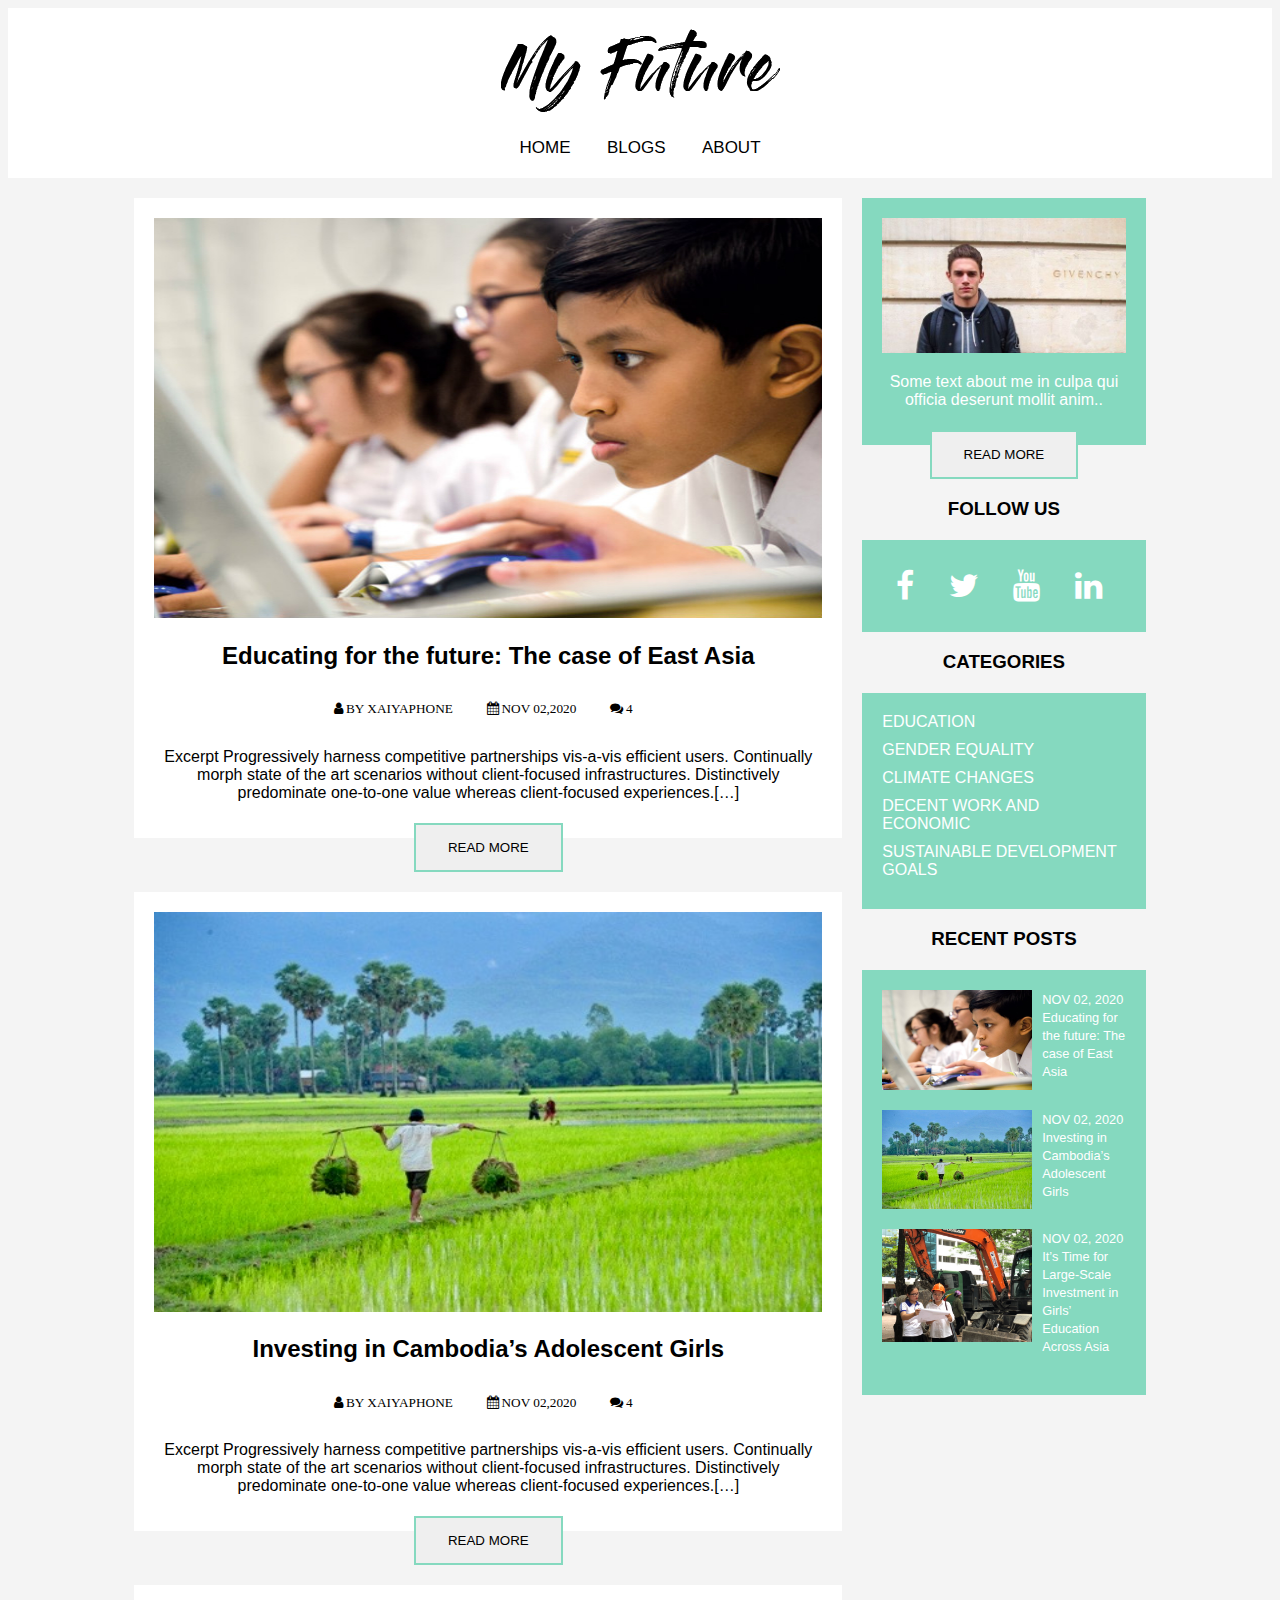
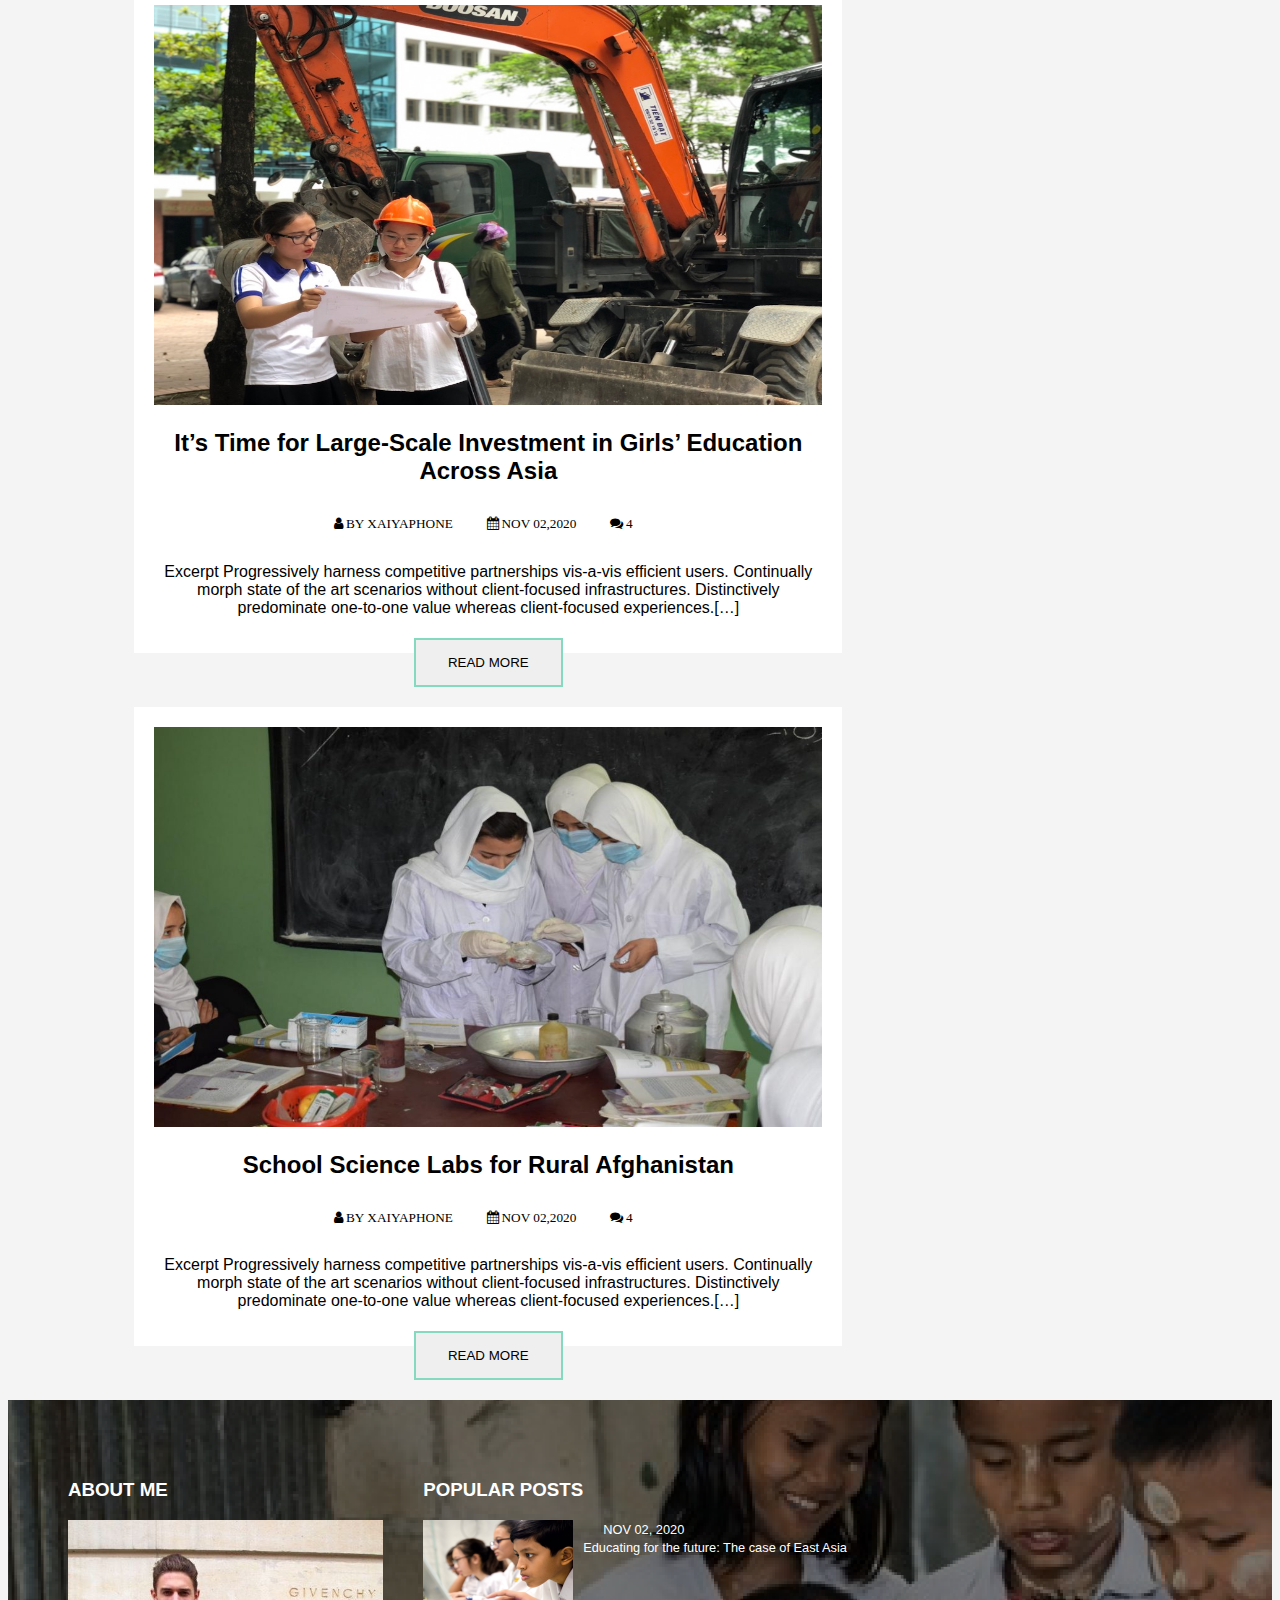
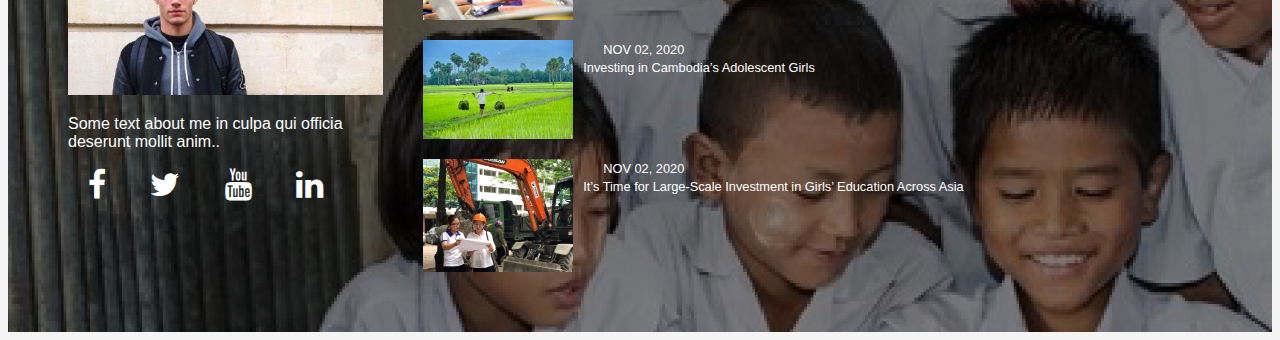
<file: coding/index.html>
<!DOCTYPE html>
<html lang="en">
<head>
    <meta charset="UTF-8">
    <meta name="viewport" content="width=device-width, initial-scale=1.0">
    <meta http-equiv="X-UA-Compatible" content="ie=edge">
    <title>My future Blog</title>
    <link rel="stylesheet" href="styles.css">
    <link href="https://stackpath.bootstrapcdn.com/font-awesome/4.7.0/css/font-awesome.min.css" rel="stylesheet">
    
  </head>
<body>
    <div class="header">
        <a href="#"><img src="./images/logo.png" alt="home"></a>
    
      <div class="nav-list">
        <a href="index.html">HOME</a>
        <a href="#">BLOGS</a>
        <a href="about.html" target="_blank">ABOUT</a>
    </div>
    
</div> 

<div class="content">
        <div class="row">
                <div class="leftcolumn">
                  <div class="card">
                    <img class="post-img" src="./images/1.jpg" alt="">
                    <h2>Educating for the future: The case of East Asia</h2>
                    <h5>
                      <i class="fa fa-user" aria-hidden="true">   <span>  BY XAIYAPHONE</span></i>
                      <i class="fa fa-calendar" aria-hidden="true">   <span>  NOV 02,2020</span></i>
                      <i class="fa fa-comments" aria-hidden="true">   <span>  4</span> </i>
                    </h5>
                    <p>Excerpt Progressively harness competitive partnerships vis-a-vis efficient users. 
                      Continually morph state of the art scenarios without client-focused infrastructures. 
                      Distinctively predominate one-to-one value whereas client-focused experiences.[…]</p>
                      
                    </div>
                    <a href="blog1.html" target="_blank"><Button class="blog-button">READ MORE</Button></a>

                    <div class="card">
                        <img class="post-img" src="./images/2.jpg" alt="">
                        <h2>Investing in Cambodia’s Adolescent Girls</h2>
                        <h5>
                          <i class="fa fa-user" aria-hidden="true">   BY XAIYAPHONE</i>
                          <i class="fa fa-calendar" aria-hidden="true">   NOV 02,2020</i>
                          <i class="fa fa-comments" aria-hidden="true">   4 </i>
                        </h5>
                        <p>Excerpt Progressively harness competitive partnerships vis-a-vis efficient users. 
                          Continually morph state of the art scenarios without client-focused infrastructures. 
                          Distinctively predominate one-to-one value whereas client-focused experiences.[…]</p>
                          
                        </div>
                        <Button class="blog-button">READ MORE</Button>

                        <div class="card">
                            <img class="post-img" src="./images/3.jpg" alt="">
                            <h2>It’s Time for Large-Scale Investment 
                                in Girls’ Education Across Asia</h2>
                            <h5>
                              <i class="fa fa-user" aria-hidden="true">   BY XAIYAPHONE</i>
                              <i class="fa fa-calendar" aria-hidden="true">   NOV 02,2020</i>
                              <i class="fa fa-comments" aria-hidden="true">   4 </i>
                            </h5>
                            <p>Excerpt Progressively harness competitive partnerships vis-a-vis efficient users. 
                              Continually morph state of the art scenarios without client-focused infrastructures. 
                              Distinctively predominate one-to-one value whereas client-focused experiences.[…]</p>
                              
                            </div>
                            <Button class="blog-button">READ MORE</Button>

                            <div class="card">
                                <img class="post-img" src="./images/4.jpg" alt="">
                                <h2>School Science Labs for Rural Afghanistan</h2>
                                <h5>
                                  <i class="fa fa-user" aria-hidden="true">   BY XAIYAPHONE</i>
                                  <i class="fa fa-calendar" aria-hidden="true">   NOV 02,2020</i>
                                  <i class="fa fa-comments" aria-hidden="true">   4 </i>
                                </h5>
                                <p>Excerpt Progressively harness competitive partnerships vis-a-vis efficient users. 
                                  Continually morph state of the art scenarios without client-focused infrastructures. 
                                  Distinctively predominate one-to-one value whereas client-focused experiences.[…]</p>
                                  
                                </div>
                                <Button class="blog-button">READ MORE</Button>
                    
                    
                  
                </div>
                <div class="rightcolumn">
                    <!-- <form class="search" action="">
                      <input type="text" placeholder="Search.." name="search">
                      <button type="submit"><i class="fa fa-search"></i></button>
                    </form> -->
                  <div class="card main-color">
                    
                    <div class="about-img"><img src="./images/profile.jpg" alt=""></div>
                    <p class="white">Some text about me in culpa qui officia deserunt mollit anim..</p>
                    
                  </div>
                  <a href="about.html"><Button class="blog-button">READ MORE</Button></a>

                  <h3>FOLLOW US</h3>
                  <div class="card main-color">
                    <div class="social">
                      <a href=""><i class="fa fa-facebook" aria-hidden="true"></i></a>
                      <a href=""><i class="fa fa-twitter" aria-hidden="true"></i></a>
                      <a href=""><i class="fa fa-youtube" aria-hidden="true"></i></a>
                      <a href=""><i class="fa fa-linkedin" aria-hidden="true"></i></a>
                    </div>
                  </div>

                  <h3>CATEGORIES</h3>
                  <div class="card main-color">
                    <div class="categories">
                      <a href="">EDUCATION</a>
                      <a href="">GENDER EQUALITY</a>
                      <a href="">CLIMATE CHANGES</a>
                      <a href="">DECENT WORK AND ECONOMIC</a>
                      <a href="">SUSTAINABLE DEVELOPMENT GOALS</a>
                    </div>
                  </div>
                  <h3>RECENT POSTS</h3>
                  <div class="card main-color">
                    <div class="recent-posts">
                          <a href=""><img src="./images/1.jpg" alt="">
                            <span>NOV 02, 2020</span><br>
                            <span>Educating for the future: The case of East Asia</span>
                          </a>
                    </div>
                    <div class="recent-posts">
                        <a href=""><img src="./images/2.jpg" alt="">
                          <span>NOV 02, 2020</span><br>
                          <span>Investing in Cambodia’s Adolescent Girls</span>
                        </a>
                  </div>
                  <div class="recent-posts">
                      <a href="">
                          <img src="./images/3.jpg" alt="">
                          <span>NOV 02, 2020</span><br>
                          <span>It’s Time for Large-Scale Investment 
                              in Girls’ Education Across Asia</span>
                      </a>
                </div>
                  </div>
                </div>
              </div>
</div>

<div class="footer">
  <div class="about-footer">
      <div class="left-footer">
          <h3 class="white">ABOUT ME</h3>
      <div class="about-img"><img src="./images/profile.jpg" alt=""></div>
      <p class="white">Some text about me in culpa qui officia deserunt mollit anim..</p>
      
          <div class="social">
              <a href=""><i class="fa fa-facebook" aria-hidden="true"></i></a>
              <a href=""><i class="fa fa-twitter" aria-hidden="true"></i></a>
              <a href=""><i class="fa fa-youtube" aria-hidden="true"></i></a>
              <a href=""><i class="fa fa-linkedin" aria-hidden="true"></i></a>
          </div>
      </div>
      <div class="right-footer">
        <h3 class="white">POPULAR POSTS</h3>
        <div class="recent-posts">
            <a href=""><img src="./images/1.jpg" alt="">
              <span>NOV 02, 2020</span><br>
              <span>Educating for the future: The case of East Asia</span>
            </a>
      </div>
      <div class="recent-posts">
          <a href=""><img src="./images/2.jpg" alt="">
            <span>NOV 02, 2020</span><br>
            <span>Investing in Cambodia’s Adolescent Girls</span>
          </a>
    </div>
    <div class="recent-posts">
        <a href="">
            <img src="./images/3.jpg" alt="">
            <span>NOV 02, 2020</span><br>
            <span>It’s Time for Large-Scale Investment 
                in Girls’ Education Across Asia</span>
        </a>
  </div>
      </div>
        
  </div>
</div>

      
    
</body>
</html>
</file>
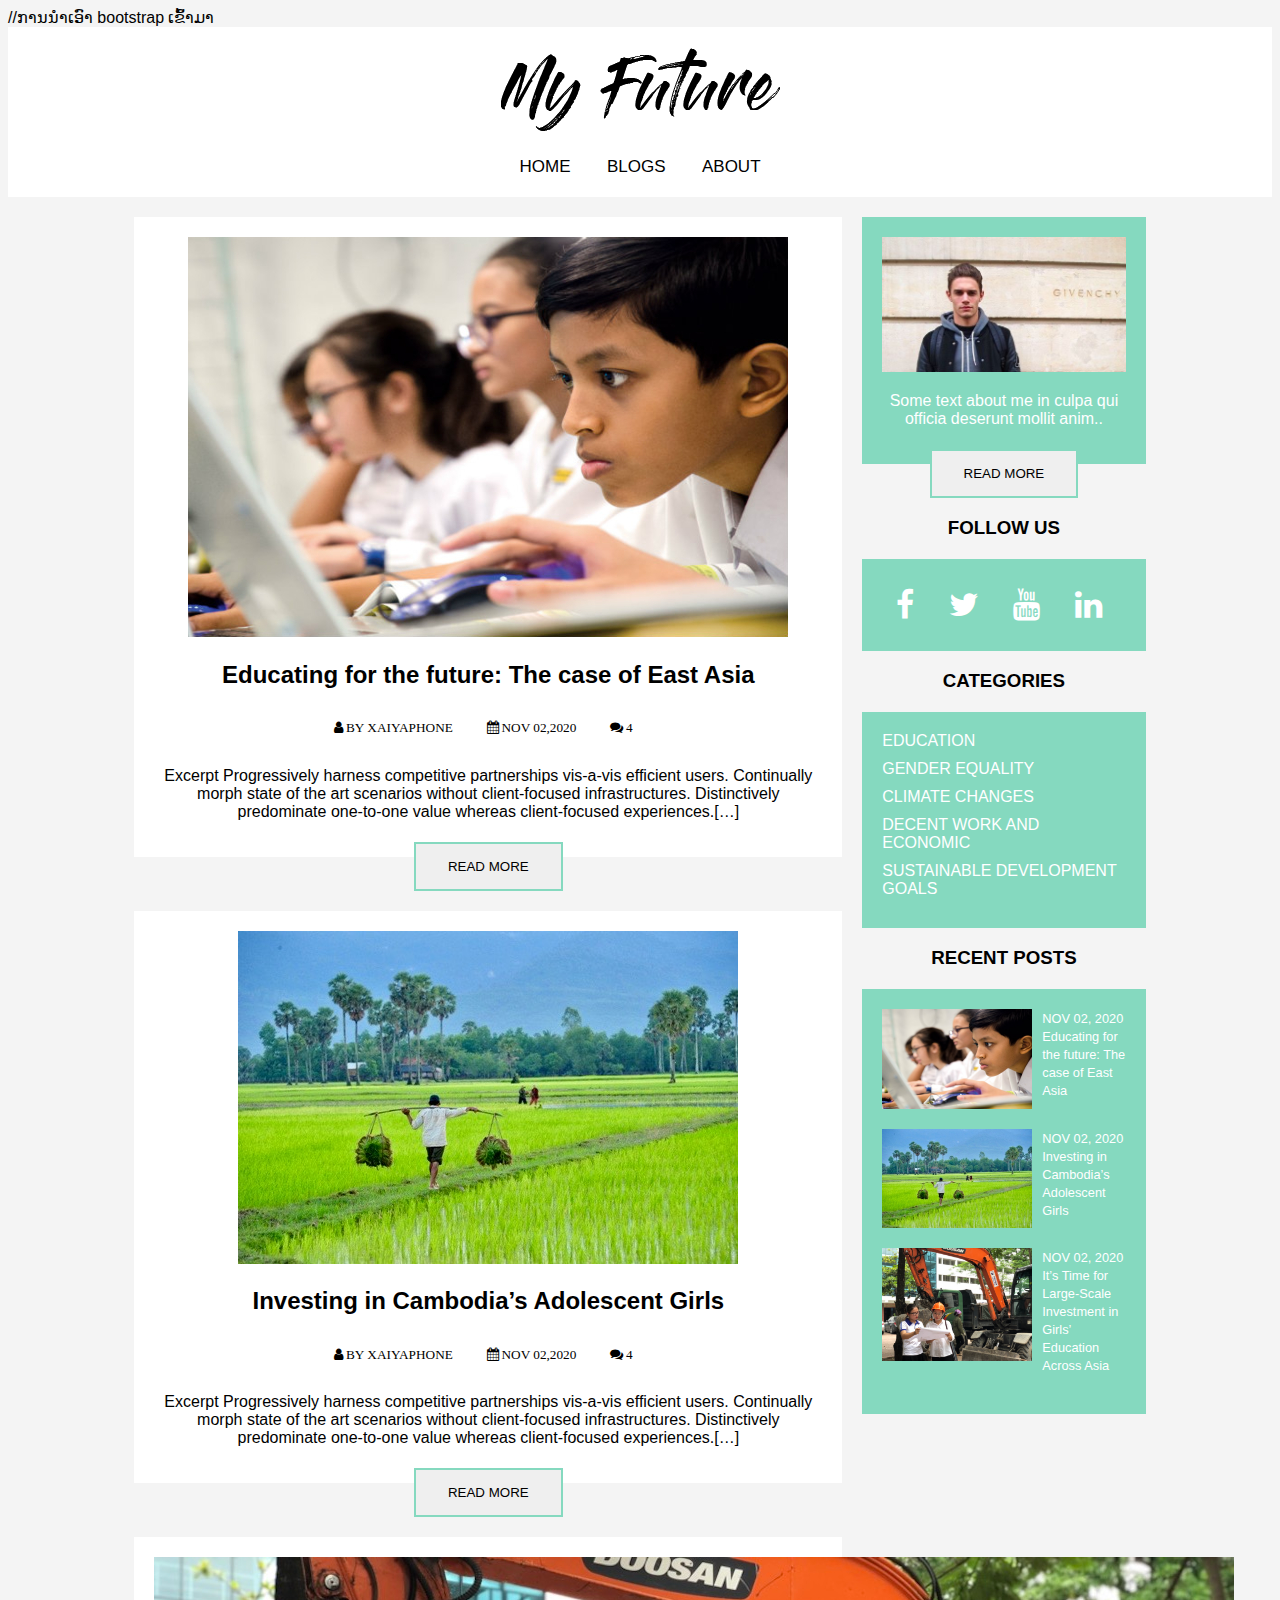
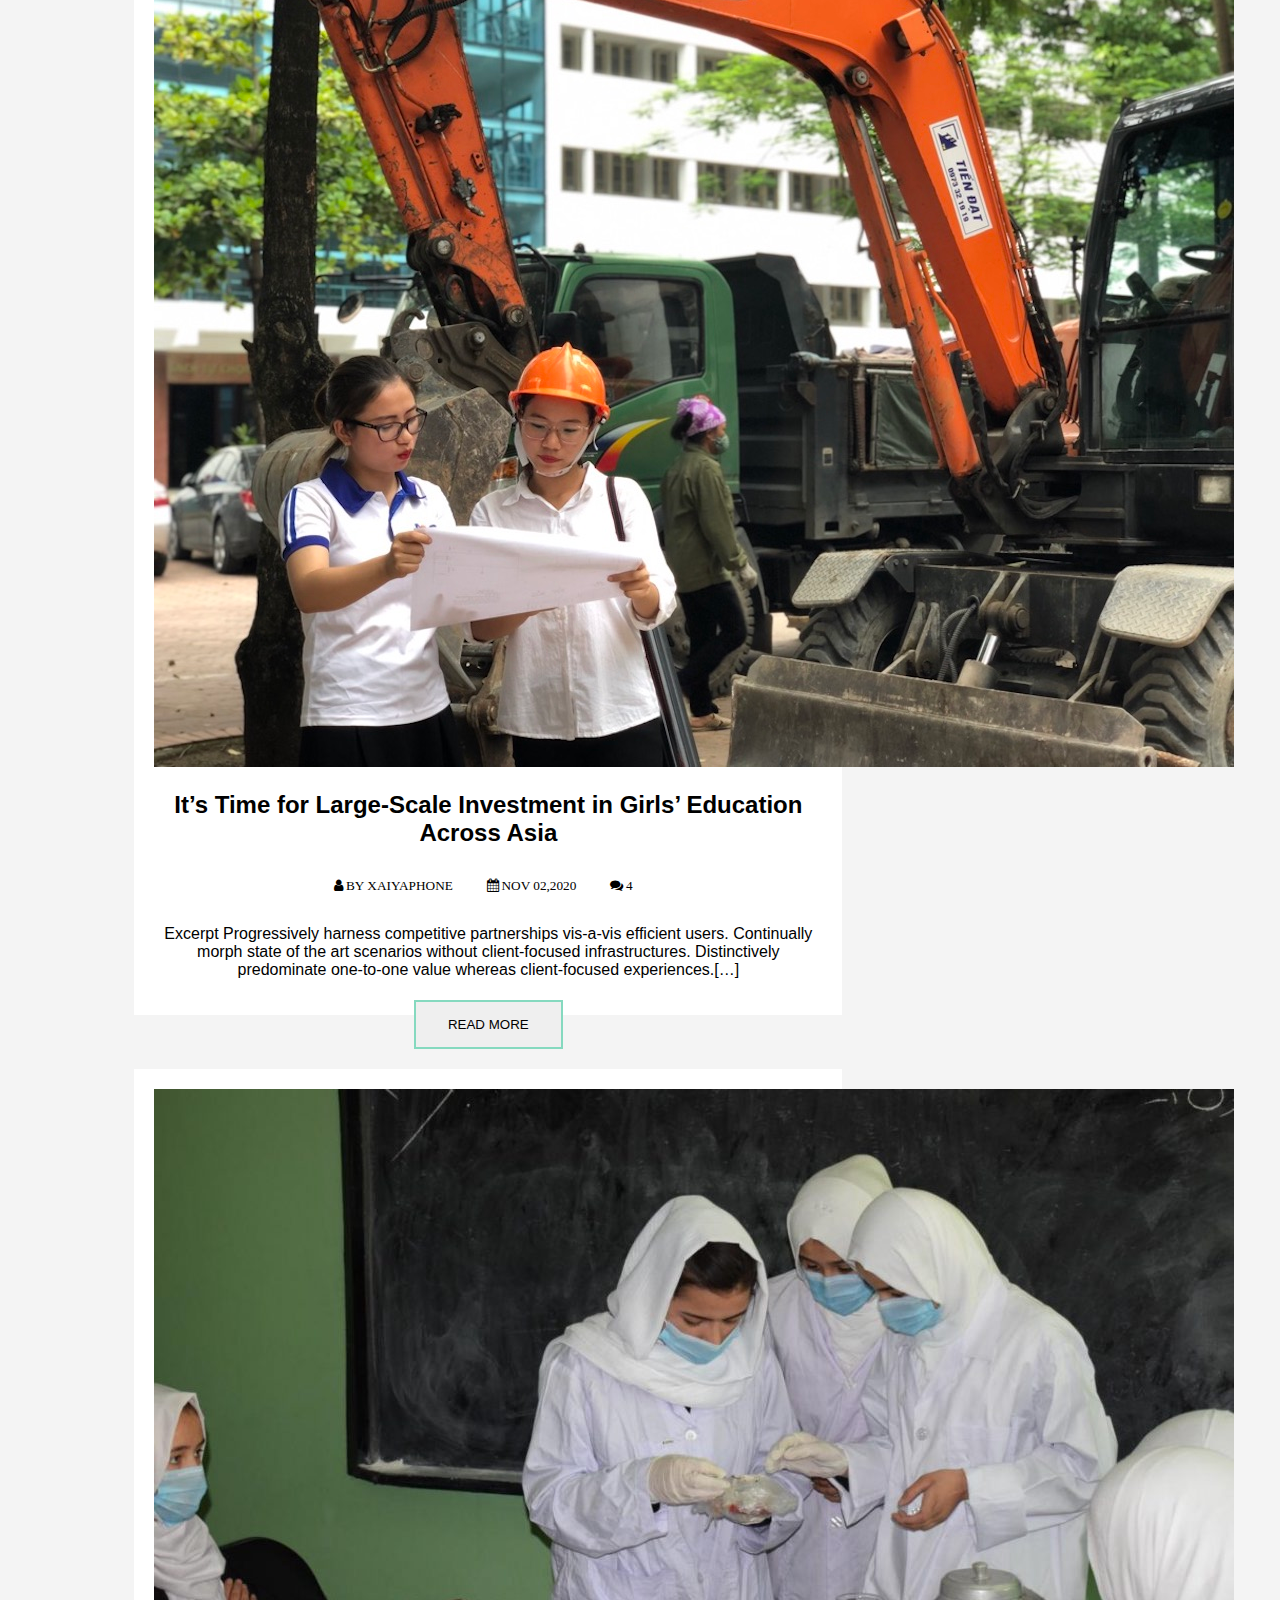
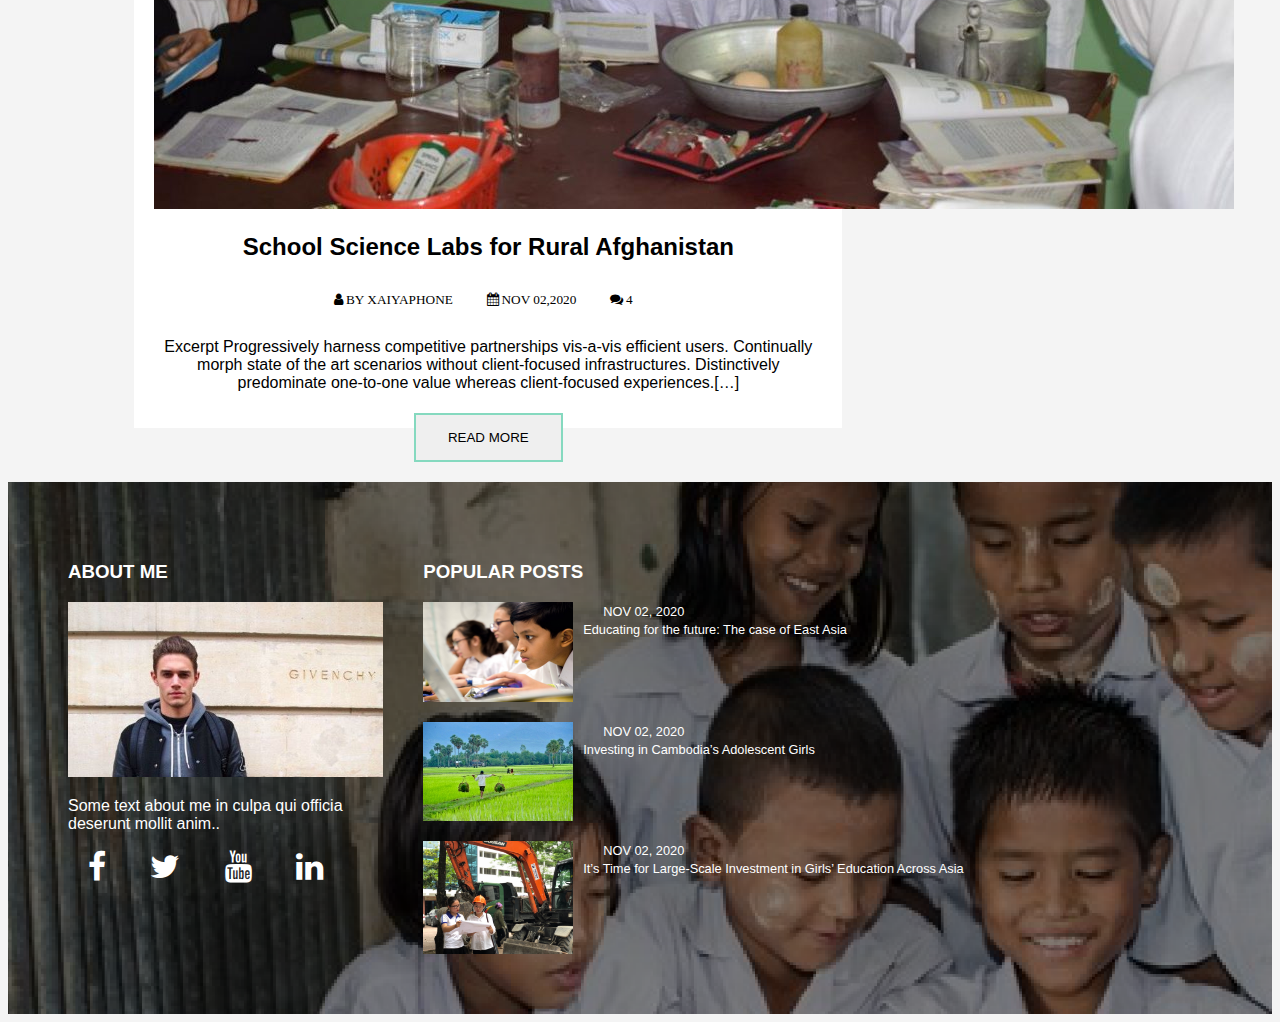
<file: Web Example/coding/index.html>
<!DOCTYPE html>
<html lang="en">
<head>
    <meta charset="UTF-8">
    <meta name="viewport" content="width=device-width, initial-scale=1.0">
    <meta http-equiv="X-UA-Compatible" content="ie=edge">
    <title>My future Blog</title>
    <link rel="stylesheet" href="styles.css">
    //ການນຳເອົາ bootstrap ເຂົ້າມາ
    <link href="https://stackpath.bootstrapcdn.com/font-awesome/4.7.0/css/font-awesome.min.css" rel="stylesheet">
    
  </head>
<body>
  <!-- ສ່ວນຫົວຂອງເວັບ -->
    <div class="header">
        <a href="#"><img src="./images/logo.png" alt="home"></a>
    
      <div class="nav-list">
        <a href="index.html">HOME</a>
        <a href="#">BLOGS</a>
        <a href="about.html" target="_blank">ABOUT</a>
    </div>
    
</div> 

<div class="content">
        <div class="row">
              <!-- ແບ່ງສ່ວນຂອງເວັບອອກເປັນ 2 ສ່ວນ -->
              <!-- ສ່ວນຊ້າຍ -->
                <div class="leftcolumn">
                  <!-- card ແມ່ນສ່ວນທີ່ບັນຈຸຂ່າວທີ່ນຳມາສະແດງ ໃນແຕ່ລະblog -->
                  <div class="card">
                    <img class="post-img" src="./images/1.jpg" alt="">
                    <h2>Educating for the future: The case of East Asia</h2>
                    <h5>
                      <i class="fa fa-user" aria-hidden="true">   <span>  BY XAIYAPHONE</span></i>
                      <i class="fa fa-calendar" aria-hidden="true">   <span>  NOV 02,2020</span></i>
                      <i class="fa fa-comments" aria-hidden="true">   <span>  4</span> </i>
                    </h5>
                    <p>Excerpt Progressively harness competitive partnerships vis-a-vis efficient users. 
                      Continually morph state of the art scenarios without client-focused infrastructures. 
                      Distinctively predominate one-to-one value whereas client-focused experiences.[…]</p>
                      
                    </div>
                    <a href="blog1.html" target="_blank"><Button class="blog-button">READ MORE</Button></a>
                    <!-- ສ່ວນສິ້ນສຸດຂອງໜ້າຂ່າວທີ່ນຳມາສະແດງ -->

                    <div class="card">
                        <img class="post-img" src="./images/2.jpg" alt="">
                        <h2>Investing in Cambodia’s Adolescent Girls</h2>
                        <h5>
                          <i class="fa fa-user" aria-hidden="true">   BY XAIYAPHONE</i>
                          <i class="fa fa-calendar" aria-hidden="true">   NOV 02,2020</i>
                          <i class="fa fa-comments" aria-hidden="true">   4 </i>
                        </h5>
                        <p>Excerpt Progressively harness competitive partnerships vis-a-vis efficient users. 
                          Continually morph state of the art scenarios without client-focused infrastructures. 
                          Distinctively predominate one-to-one value whereas client-focused experiences.[…]</p>
                          
                        </div>
                        <Button class="blog-button">READ MORE</Button>

                        <div class="card">
                            <img class="post-img" src="./images/3.jpg" alt="">
                            <h2>It’s Time for Large-Scale Investment 
                                in Girls’ Education Across Asia</h2>
                            <h5>
                              <i class="fa fa-user" aria-hidden="true">   BY XAIYAPHONE</i>
                              <i class="fa fa-calendar" aria-hidden="true">   NOV 02,2020</i>
                              <i class="fa fa-comments" aria-hidden="true">   4 </i>
                            </h5>
                            <p>Excerpt Progressively harness competitive partnerships vis-a-vis efficient users. 
                              Continually morph state of the art scenarios without client-focused infrastructures. 
                              Distinctively predominate one-to-one value whereas client-focused experiences.[…]</p>
                              
                            </div>
                            <Button class="blog-button">READ MORE</Button>

                            <div class="card">
                                <img class="post-img" src="./images/4.jpg" alt="">
                                <h2>School Science Labs for Rural Afghanistan</h2>
                                <h5>
                                  <i class="fa fa-user" aria-hidden="true">   BY XAIYAPHONE</i>
                                  <i class="fa fa-calendar" aria-hidden="true">   NOV 02,2020</i>
                                  <i class="fa fa-comments" aria-hidden="true">   4 </i>
                                </h5>
                                <p>Excerpt Progressively harness competitive partnerships vis-a-vis efficient users. 
                                  Continually morph state of the art scenarios without client-focused infrastructures. 
                                  Distinctively predominate one-to-one value whereas client-focused experiences.[…]</p>
                                  
                                </div>
                                <Button class="blog-button">READ MORE</Button> 
                </div>

                <!-- ພາກສ່ວນເບື້ອງຂວາ -->
                <div class="rightcolumn">
                  <div class="card main-color">
                    <div class="about-img"><img src="./images/profile.jpg" alt=""></div>
                    <p class="white">Some text about me in culpa qui officia deserunt mollit anim..</p>
                    
                  </div>
                  <Button class="blog-button">READ MORE</Button>

                  <h3>FOLLOW US</h3>
                  <div class="card main-color">
                    <div class="social">
                      <a href=""><i class="fa fa-facebook" aria-hidden="true"></i></a>
                      <a href=""><i class="fa fa-twitter" aria-hidden="true"></i></a>
                      <a href=""><i class="fa fa-youtube" aria-hidden="true"></i></a>
                      <a href=""><i class="fa fa-linkedin" aria-hidden="true"></i></a>
                    </div>
                  </div>

                  <h3>CATEGORIES</h3>
                  <div class="card main-color">
                    <div class="categories">
                      <a href="">EDUCATION</a>
                      <a href="">GENDER EQUALITY</a>
                      <a href="">CLIMATE CHANGES</a>
                      <a href="">DECENT WORK AND ECONOMIC</a>
                      <a href="">SUSTAINABLE DEVELOPMENT GOALS</a>
                    </div>
                  </div>
                  <h3>RECENT POSTS</h3>
                  <div class="card main-color">
                    <div class="recent-posts">
                          <a href=""><img src="./images/1.jpg" alt="">
                            <span>NOV 02, 2020</span><br>
                            <span>Educating for the future: The case of East Asia</span>
                          </a>
                    </div>
                    <div class="recent-posts">
                        <a href=""><img src="./images/2.jpg" alt="">
                          <span>NOV 02, 2020</span><br>
                          <span>Investing in Cambodia’s Adolescent Girls</span>
                        </a>
                  </div>
                  <div class="recent-posts">
                      <a href="">
                          <img src="./images/3.jpg" alt="">
                          <span>NOV 02, 2020</span><br>
                          <span>It’s Time for Large-Scale Investment 
                              in Girls’ Education Across Asia</span>
                      </a>
                </div>
                  </div>
                </div>
              </div>
</div>

<div class="footer">
  <div class="about-footer">
      <div class="left-footer">
          <h3 class="white">ABOUT ME</h3>
      <div class="about-img"><img src="./images/profile.jpg" alt=""></div>
      <p class="white">Some text about me in culpa qui officia deserunt mollit anim..</p>
      
          <div class="social">
              <a href=""><i class="fa fa-facebook" aria-hidden="true"></i></a>
              <a href=""><i class="fa fa-twitter" aria-hidden="true"></i></a>
              <a href=""><i class="fa fa-youtube" aria-hidden="true"></i></a>
              <a href=""><i class="fa fa-linkedin" aria-hidden="true"></i></a>
          </div>
      </div>
      <div class="right-footer">
        <h3 class="white">POPULAR POSTS</h3>
        <div class="recent-posts">
            <a href=""><img src="./images/1.jpg" alt="">
              <span>NOV 02, 2020</span><br>
              <span>Educating for the future: The case of East Asia</span>
            </a>
      </div>
      <div class="recent-posts">
          <a href=""><img src="./images/2.jpg" alt="">
            <span>NOV 02, 2020</span><br>
            <span>Investing in Cambodia’s Adolescent Girls</span>
          </a>
    </div>
    <div class="recent-posts">
        <a href="">
            <img src="./images/3.jpg" alt="">
            <span>NOV 02, 2020</span><br>
            <span>It’s Time for Large-Scale Investment 
                in Girls’ Education Across Asia</span>
        </a>
  </div>
      </div>
        
  </div>
</div>

      
    
</body>
</html>
</file>
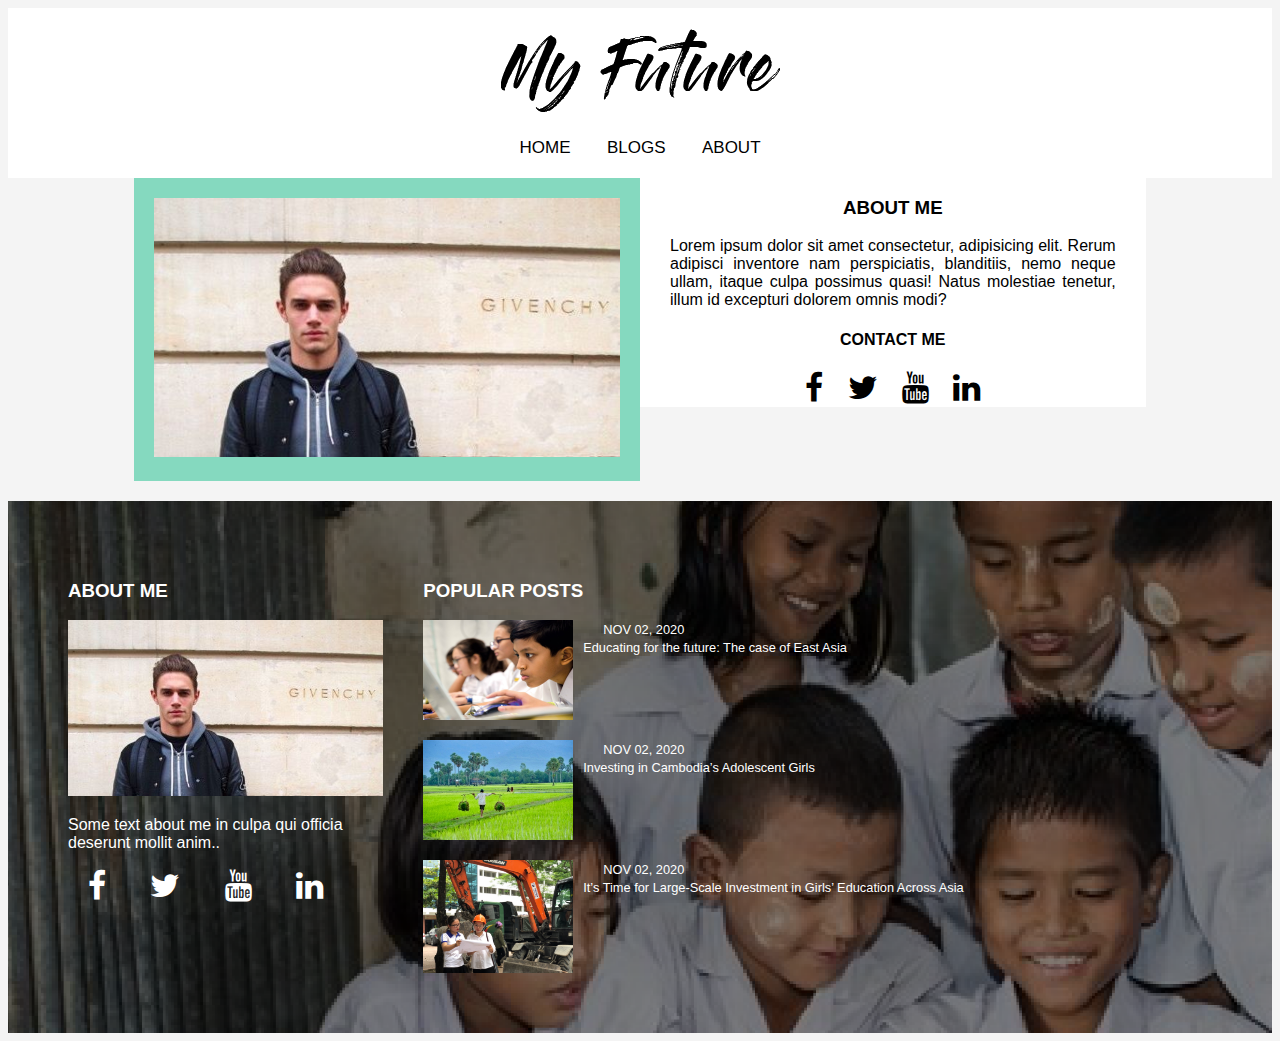
<file: coding/about.html>
<!DOCTYPE html>
<html lang="en">
<head>
    <meta charset="UTF-8">
    <meta name="viewport" content="width=device-width, initial-scale=1.0">
    <meta http-equiv="X-UA-Compatible" content="ie=edge">
    <title>About</title>
    <link rel="stylesheet" href="styles.css">
    <link href="https://stackpath.bootstrapcdn.com/font-awesome/4.7.0/css/font-awesome.min.css" rel="stylesheet">
    
  </head>
<body>
    <div class="header">
        <a href="#"><img src="./images/logo.png" alt="home"></a>
    
      <div class="nav-list">
        <a href="index.html">HOME</a>
        <a href="#">BLOGS</a>
        <a href="#">ABOUT</a>
    </div>
    
</div> 

<div class="content">
        <div class="row">
                <div class="leftcolumn-about">
                    <img src="./images/profile.jpg" alt="">
                </div>
                <div class="rightcolumn-about">
                    <h3>ABOUT ME</h3>
                    <p class="justify">Lorem ipsum dolor sit amet consectetur, adipisicing elit. Rerum adipisci inventore nam perspiciatis, blanditiis, nemo neque ullam, itaque culpa possimus quasi! Natus molestiae tenetur, illum id excepturi dolorem omnis modi?</p>
                    <h4>CONTACT ME</h4>
                    <div class="social-about">
                      <a href=""><i class="fa fa-facebook" aria-hidden="true"></i></a>
                      <a href=""><i class="fa fa-twitter" aria-hidden="true"></i></a>
                      <a href=""><i class="fa fa-youtube" aria-hidden="true"></i></a>
                      <a href=""><i class="fa fa-linkedin" aria-hidden="true"></i></a>
                  </div>
                </div>
              </div>
</div>

<div class="footer">
  <div class="about-footer">
      <div class="left-footer">
          <h3 class="white">ABOUT ME</h3>
      <div class="about-img"><img src="./images/profile.jpg" alt=""></div>
      <p class="white">Some text about me in culpa qui officia deserunt mollit anim..</p>
      
          <div class="social">
              <a href=""><i class="fa fa-facebook" aria-hidden="true"></i></a>
              <a href=""><i class="fa fa-twitter" aria-hidden="true"></i></a>
              <a href=""><i class="fa fa-youtube" aria-hidden="true"></i></a>
              <a href=""><i class="fa fa-linkedin" aria-hidden="true"></i></a>
          </div>
      </div>
      <div class="right-footer">
        <h3 class="white">POPULAR POSTS</h3>
        <div class="recent-posts">
            <a href=""><img src="./images/1.jpg" alt="">
              <span>NOV 02, 2020</span><br>
              <span>Educating for the future: The case of East Asia</span>
            </a>
      </div>
      <div class="recent-posts">
          <a href=""><img src="./images/2.jpg" alt="">
            <span>NOV 02, 2020</span><br>
            <span>Investing in Cambodia’s Adolescent Girls</span>
          </a>
    </div>
    <div class="recent-posts">
        <a href="">
            <img src="./images/3.jpg" alt="">
            <span>NOV 02, 2020</span><br>
            <span>It’s Time for Large-Scale Investment 
                in Girls’ Education Across Asia</span>
        </a>
  </div>
      </div>
        
  </div>
</div>

      
    
</body>
</html>
</file>
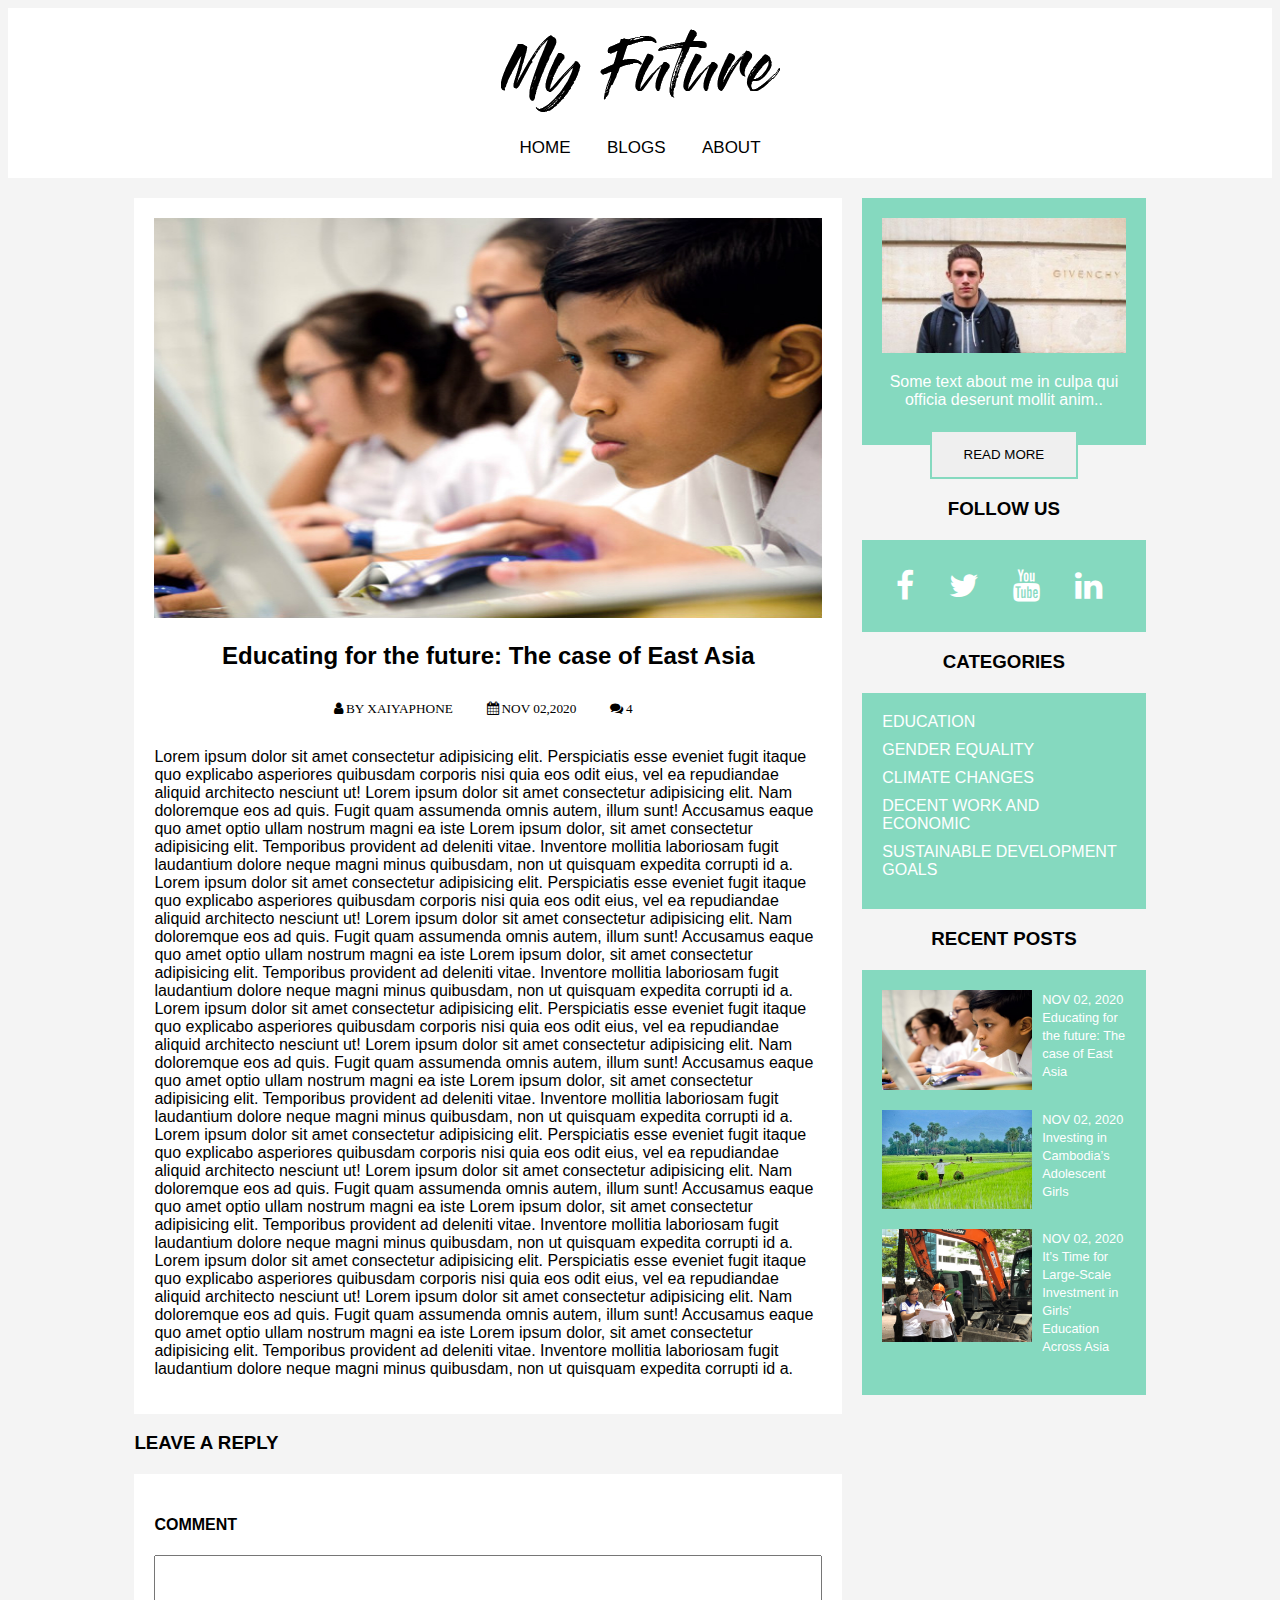
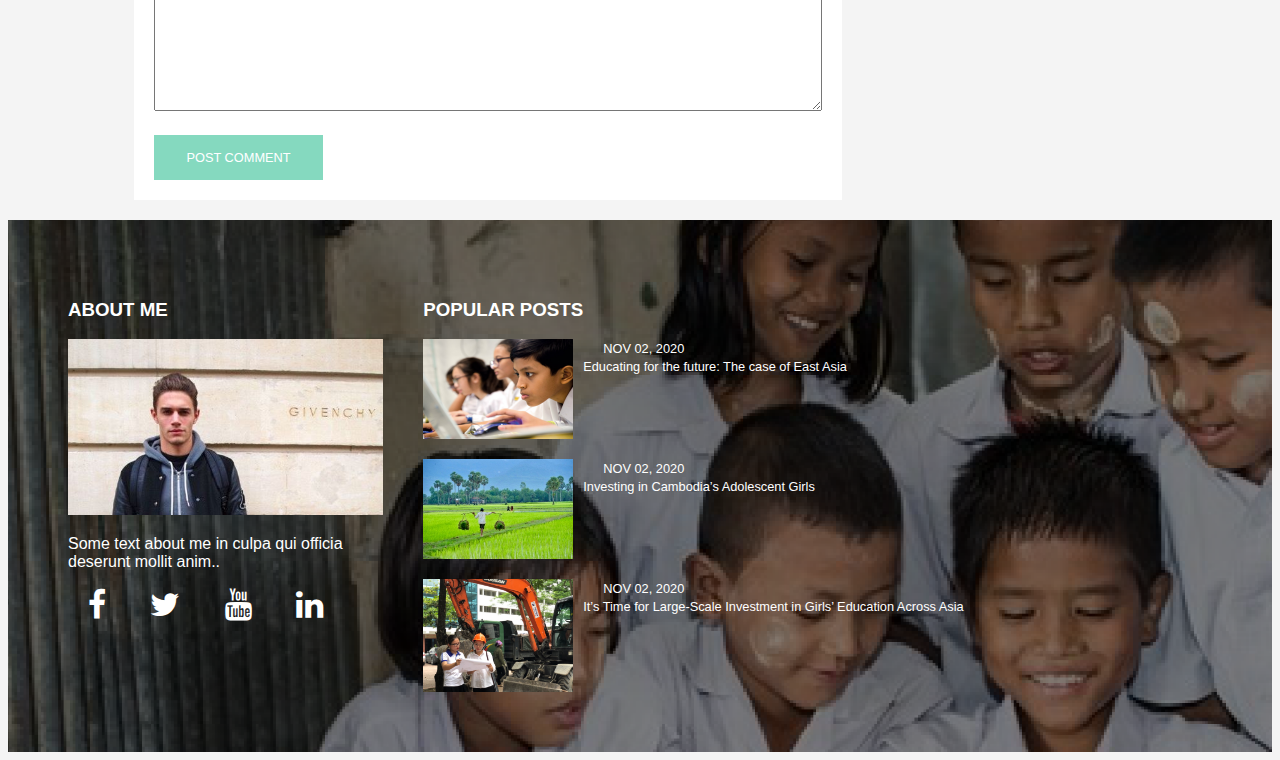
<file: coding/blog1.html>
<!DOCTYPE html>
<html lang="en">
<head>
    <meta charset="UTF-8">
    <meta name="viewport" content="width=device-width, initial-scale=1.0">
    <meta http-equiv="X-UA-Compatible" content="ie=edge">
    <title>Blog 1</title>
    <link rel="stylesheet" href="styles.css">
    <link href="https://stackpath.bootstrapcdn.com/font-awesome/4.7.0/css/font-awesome.min.css" rel="stylesheet">
    
  </head>
<body>
    <div class="header">
        <a href="#"><img src="./images/logo.png" alt="home"></a>
    
      <div class="nav-list">
        <a href="index.html">HOME</a>
        <a href="#">BLOGS</a>
        <a href="#">ABOUT</a>
    </div>
    
</div> 

<div class="content">
        <div class="row">
                <div class="leftcolumn">
                  <div class="card">
                    <img class="post-img" src="./images/1.jpg" alt="">
                    <h2>Educating for the future: The case of East Asia</h2>
                    <h5>
                      <i class="fa fa-user" aria-hidden="true">   <span>  BY XAIYAPHONE</span></i>
                      <i class="fa fa-calendar" aria-hidden="true">   <span>  NOV 02,2020</span></i>
                      <i class="fa fa-comments" aria-hidden="true">   <span>  4</span> </i>
                    </h5>
                    <p class="left">Lorem ipsum dolor sit amet consectetur adipisicing elit. Perspiciatis esse eveniet fugit itaque quo explicabo asperiores quibusdam corporis nisi quia eos odit eius, vel ea repudiandae aliquid architecto nesciunt ut! Lorem ipsum dolor sit amet consectetur adipisicing elit. Nam doloremque eos ad quis. Fugit quam assumenda omnis autem, illum sunt! Accusamus eaque quo amet optio ullam nostrum magni ea iste Lorem ipsum dolor, sit amet consectetur adipisicing elit. Temporibus provident ad deleniti vitae. Inventore mollitia laboriosam fugit laudantium dolore neque magni minus quibusdam, non ut quisquam expedita corrupti id a.
                        Lorem ipsum dolor sit amet consectetur adipisicing elit. Perspiciatis esse eveniet fugit itaque quo explicabo asperiores quibusdam corporis nisi quia eos odit eius, vel ea repudiandae aliquid architecto nesciunt ut! Lorem ipsum dolor sit amet consectetur adipisicing elit. Nam doloremque eos ad quis. Fugit quam assumenda omnis autem, illum sunt! Accusamus eaque quo amet optio ullam nostrum magni ea iste Lorem ipsum dolor, sit amet consectetur adipisicing elit. Temporibus provident ad deleniti vitae. Inventore mollitia laboriosam fugit laudantium dolore neque magni minus quibusdam, non ut quisquam expedita corrupti id a.
                        Lorem ipsum dolor sit amet consectetur adipisicing elit. Perspiciatis esse eveniet fugit itaque quo explicabo asperiores quibusdam corporis nisi quia eos odit eius, vel ea repudiandae aliquid architecto nesciunt ut! Lorem ipsum dolor sit amet consectetur adipisicing elit. Nam doloremque eos ad quis. Fugit quam assumenda omnis autem, illum sunt! Accusamus eaque quo amet optio ullam nostrum magni ea iste Lorem ipsum dolor, sit amet consectetur adipisicing elit. Temporibus provident ad deleniti vitae. Inventore mollitia laboriosam fugit laudantium dolore neque magni minus quibusdam, non ut quisquam expedita corrupti id a.
                        Lorem ipsum dolor sit amet consectetur adipisicing elit. Perspiciatis esse eveniet fugit itaque quo explicabo asperiores quibusdam corporis nisi quia eos odit eius, vel ea repudiandae aliquid architecto nesciunt ut! Lorem ipsum dolor sit amet consectetur adipisicing elit. Nam doloremque eos ad quis. Fugit quam assumenda omnis autem, illum sunt! Accusamus eaque quo amet optio ullam nostrum magni ea iste Lorem ipsum dolor, sit amet consectetur adipisicing elit. Temporibus provident ad deleniti vitae. Inventore mollitia laboriosam fugit laudantium dolore neque magni minus quibusdam, non ut quisquam expedita corrupti id a.
                        Lorem ipsum dolor sit amet consectetur adipisicing elit. Perspiciatis esse eveniet fugit itaque quo explicabo asperiores quibusdam corporis nisi quia eos odit eius, vel ea repudiandae aliquid architecto nesciunt ut! Lorem ipsum dolor sit amet consectetur adipisicing elit. Nam doloremque eos ad quis. Fugit quam assumenda omnis autem, illum sunt! Accusamus eaque quo amet optio ullam nostrum magni ea iste Lorem ipsum dolor, sit amet consectetur adipisicing elit. Temporibus provident ad deleniti vitae. Inventore mollitia laboriosam fugit laudantium dolore neque magni minus quibusdam, non ut quisquam expedita corrupti id a.
                    </p>
                </div>

                <h3 class="left">LEAVE A REPLY</h3>
                <div class="card">
                    <form class="left">
                        <h4>COMMENT</h4>
                        <textarea class="left" name="" id="" cols="30" rows="10"></textarea>
                        <input type="submit" value="POST COMMENT">
                    </form>
                    
                    
                </div>
                

                </div>
                <div class="rightcolumn">
                  <div class="card main-color">
                    
                    <div class="about-img"><img src="./images/profile.jpg" alt=""></div>
                    <p class="white">Some text about me in culpa qui officia deserunt mollit anim..</p>
                    
                  </div>
                  <Button class="blog-button">READ MORE</Button>

                  <h3>FOLLOW US</h3>
                  <div class="card main-color">
                    <div class="social">
                      <a href=""><i class="fa fa-facebook" aria-hidden="true"></i></a>
                      <a href=""><i class="fa fa-twitter" aria-hidden="true"></i></a>
                      <a href=""><i class="fa fa-youtube" aria-hidden="true"></i></a>
                      <a href=""><i class="fa fa-linkedin" aria-hidden="true"></i></a>
                    </div>
                  </div>

                  <h3>CATEGORIES</h3>
                  <div class="card main-color">
                    <div class="categories">
                      <a href="">EDUCATION</a>
                      <a href="">GENDER EQUALITY</a>
                      <a href="">CLIMATE CHANGES</a>
                      <a href="">DECENT WORK AND ECONOMIC</a>
                      <a href="">SUSTAINABLE DEVELOPMENT GOALS</a>
                    </div>
                  </div>
                  <h3>RECENT POSTS</h3>
                  <div class="card main-color">
                    <div class="recent-posts">
                          <a href=""><img src="./images/1.jpg" alt="">
                            <span>NOV 02, 2020</span><br>
                            <span>Educating for the future: The case of East Asia</span>
                          </a>
                    </div>
                    <div class="recent-posts">
                        <a href=""><img src="./images/2.jpg" alt="">
                          <span>NOV 02, 2020</span><br>
                          <span>Investing in Cambodia’s Adolescent Girls</span>
                        </a>
                  </div>
                  <div class="recent-posts">
                      <a href="">
                          <img src="./images/3.jpg" alt="">
                          <span>NOV 02, 2020</span><br>
                          <span>It’s Time for Large-Scale Investment 
                              in Girls’ Education Across Asia</span>
                      </a>
                </div>
                  </div>
                </div>
              </div>
</div>

<div class="footer">
  <div class="about-footer">
      <div class="left-footer">
          <h3 class="white">ABOUT ME</h3>
      <div class="about-img"><img src="./images/profile.jpg" alt=""></div>
      <p class="white">Some text about me in culpa qui officia deserunt mollit anim..</p>
      
          <div class="social">
              <a href=""><i class="fa fa-facebook" aria-hidden="true"></i></a>
              <a href=""><i class="fa fa-twitter" aria-hidden="true"></i></a>
              <a href=""><i class="fa fa-youtube" aria-hidden="true"></i></a>
              <a href=""><i class="fa fa-linkedin" aria-hidden="true"></i></a>
          </div>
      </div>
      <div class="right-footer">
        <h3 class="white">POPULAR POSTS</h3>
        <div class="recent-posts">
            <a href=""><img src="./images/1.jpg" alt="">
              <span>NOV 02, 2020</span><br>
              <span>Educating for the future: The case of East Asia</span>
            </a>
      </div>
      <div class="recent-posts">
          <a href=""><img src="./images/2.jpg" alt="">
            <span>NOV 02, 2020</span><br>
            <span>Investing in Cambodia’s Adolescent Girls</span>
          </a>
    </div>
    <div class="recent-posts">
        <a href="">
            <img src="./images/3.jpg" alt="">
            <span>NOV 02, 2020</span><br>
            <span>It’s Time for Large-Scale Investment 
                in Girls’ Education Across Asia</span>
        </a>
  </div>
      </div>
        
  </div>
</div>

      
    
</body>
</html>
</file>
<file: coding/styles.css>
* {
    box-sizing: border-box;
  }
  h1,h2,h3,h4,h5,h6{
    font-family: 'Montserrat', sans-serif;
  }
  /* Add a gray background color with some padding */
  body {
    font-family: Arial;
    background: #f4f4f4;
    font-family: 'Roboto', sans-serif;
  }
  .content{
      padding-left: 10%;
      padding-right: 10%;
  }
  .card i{
    text-align: center;
    padding: 10px;
    margin-right: 10px;
  }
  .about-img img{
    width: 100%;
  }
  .about-footer{
    padding: 20px;
  }
  .about-footer a{
    padding: 20px;
    text-align: center;
  }
  .left{
    text-align: left;
  }
  .justify{
    text-align: justify;
  }
  .header {
    background: #ffffff;
    text-align: center;
    padding-top: 20px;
  }
  .dropdown {
    overflow: hidden;
  }

  .dropdown .dropbtn {
    font-size: 17px;  
    border: none;
    outline: none;
    color: black;
    padding: 14px 16px;
    background-color: inherit;
    font-family: inherit;
    margin: 0;
  }

  .blogs-list {
    display: none;
    position: absolute;
    background-color: #f9f9f9;
    min-width: 160px;
    box-shadow: 0px 8px 16px 0px rgba(0,0,0,0.2);
    z-index: 1;
  }
  
  .blogs-list a {
    float: none;
    color: black;
    padding: 12px 16px;
    text-decoration: none;
    display: block;
    text-align: left;
  }

  textarea{
    width: 100%;
  }
  .left{
    text-align: left;
  }
  .nav-list{
        position: sticky;
        padding-bottom: 20px;
        background: white;
        overflow: hidden;
        text-align: center;
        top: 0;
    }
    .nav-list a{
        display: inline;
        color: black;
        padding: 14px 16px;
        text-decoration: none;
        font-size: 17px;
    }
  
  /* Create two unequal columns that floats next to each other */
  /* Left column */
  .leftcolumn {
    text-align: center;   
    float: left;
    width: 70%;
  }
  
  /* Right column */
  .rightcolumn {
    text-align: center;
    float: left;
    width: 30%;
    padding-left: 20px;
  }
  .leftcolumn-about {
    text-align: center; 
    float: left;
    width: 50%;
    background: #85D9BF;
    color: black;
  }

  .leftcolumn-about img{
    width: 100%;
    padding: 20px;
  }
  
  /* Right column */
  .rightcolumn-about {
    background: white;
    text-align: center;
    float: left;
    width: 50%;
    padding-left: 30px;
    padding-right: 30px;
  }
  .recent-posts{
    text-align: left;
    overflow: hidden;
    margin-bottom: 20px;
  }
  .recent-posts span{
    color: white;
    font-size: 0.8em;
  }
  .recent-posts img{
    margin-right: 10px;
    width: 150px;
    position: relative;
    float: left;
  }
  .about-me-bottom img{
    margin-right: 10px;
    position: relative;
    width: 200px;
    float: left;
  }
  .about-me-bottom span{
    color: black;
    font-size: 1em;
    float: left;
  }
  /* Fake image */
  .post-img {
    height: 400px;
    width: 100%;
    
  }
  
  /* Add a card effect for articles */
  .card {
     background-color: white;
     padding: 20px;
     margin-top: 20px;
     text-align: center;
  }
  .main-color{
    background: #85D9BF;
  }
  .white{
    color: white;
  }
  .black{
    color: black;
  }

  .blog-button{
    font-family: 'Montserrat', sans-serif;
    padding: 15px 32px;
    border: 2px solid #85D9BF;
    position: relative;
    margin-top: -20px;
    cursor: pointer;
  }
  input{
    font-family: 'Montserrat', sans-serif;
    padding: 15px 32px;
    background: #85D9BF;
    position: relative;
    border: none;
    color: white;
    margin-top: 20px;
    font-size: 0.8rem;
    cursor: pointer;
  }
  .social a{
    font-size: 2em;
    color: white;
  }
  .social-about a{
    font-size: 2em;
    color: black;
    padding: 10px;
  }

  .categories{
    text-align: left;
  }
  .categories a{
    display: block;
    color: white;
    text-decoration: none;
    margin-bottom: 10px;
  }
  
  /* Clear floats after the columns */
  .row:after {
    content: "";
    display: table;
    clear: both;
  }
  a{
    color: white;
    text-decoration: none;
  }
  
  /* Footer */
  .footer {
    width: 100%;
    display: table;
    padding: 20px;
    background-image: url('./images/footer-bg-01.png');
    background-size: cover;
    margin-top: 20px;
  }
  .left-footer{
    width: 30%;
    float: left;
    padding: 20px;
  }
  .right-footer{
    padding: 20px;
    width: 70%;
    float: right;
  }
  
  /* Responsive layout - when the screen is less than 800px wide, make the two columns stack on top of each other instead of next to each other */
  @media screen and (max-width: 800px) {
    .leftcolumn, .rightcolumn {   
      width: 100%;
      padding: 0;
    }
  }

  @media screen and (max-width: 800px) {
    .left-footer, .right-footer {   
      width: 100%;
      padding: 0;
    }
  }
</file>
<file: Web Example/coding/styles.css>
* {
    box-sizing: border-box;
  }
  h1,h2,h3,h4,h5,h6{
    font-family: 'Montserrat', sans-serif;
  }

  body {
    font-family: Arial;
    background: #f4f4f4;
    font-family: 'Roboto', sans-serif;
  }
  .content{
      padding-left: 10%;
      padding-right: 10%;
  }
  .card i{
    text-align: center;
    padding: 10px;
    margin-right: 10px;
  }
  .about-img img{
    width: 100%;
  }
  .about-footer{
    padding: 20px;
  }
  .about-footer a{
    padding: 20px;
    text-align: center;
  }
  .left{
    text-align: left;
  }
  .justify{
    text-align: justify;
  }
  .header {
    background: #ffffff;
    text-align: center;
    padding-top: 20px;
  }
  .dropdown {
    overflow: hidden;
  }

  .dropdown .dropbtn {
    font-size: 17px;  
    border: none;
    outline: none;
    color: black;
    padding: 14px 16px;
    background-color: inherit;
    font-family: inherit;
    margin: 0;
  }

  .blogs-list {
    display: none;
    position: absolute;
    background-color: #f9f9f9;
    min-width: 160px;
    box-shadow: 0px 8px 16px 0px rgba(0,0,0,0.2);
    z-index: 1;
  }
  
  .blogs-list a {
    float: none;
    color: black;
    padding: 12px 16px;
    text-decoration: none;
    display: block;
    text-align: left;
  }

  textarea{
    width: 100%;
  }
  .left{
    text-align: left;
  }
  .nav-list{
        position: sticky;
        padding-bottom: 20px;
        background: white;
        overflow: hidden;
        text-align: center;
        top: 0;
    }
    .nav-list a{
        display: inline;
        color: black;
        padding: 14px 16px;
        text-decoration: none;
        font-size: 17px;
    }
  
  .leftcolumn {
    text-align: center;   
    float: left;
    width: 70%;
  }

  .rightcolumn {
    text-align: center;
    float: left;
    width: 30%;
    padding-left: 20px;
  }
  .leftcolumn-about {
    text-align: center; 
    float: left;
    width: 50%;
    background: #85D9BF;
    color: black;
  }

  .leftcolumn-about img{
    width: 100%;
    padding: 20px;
  }
  
  /* Right column */
  .rightcolumn-about {
    background: white;
    text-align: center;
    float: left;
    width: 50%;
    padding-left: 30px;
    padding-right: 30px;
  }
  .recent-posts{
    text-align: left;
    overflow: hidden;
    margin-bottom: 20px;
  }
  .recent-posts span{
    color: white;
    font-size: 0.8em;
  }
  .recent-posts img{
    margin-right: 10px;
    width: 150px;
    position: relative;
    float: left;
  }
  .about-me-bottom img{
    margin-right: 10px;
    position: relative;
    width: 200px;
    float: left;
  }
  .about-me-bottom span{
    color: black;
    font-size: 1em;
    float: left;
  }

  .card {
     background-color: white;
     padding: 20px;
     margin-top: 20px;
     text-align: center;
  }
  .main-color{
    background: #85D9BF;
  }
  .white{
    color: white;
  }
  .black{
    color: black;
  }

  .blog-button{
    font-family: 'Montserrat', sans-serif;
    padding: 15px 32px;
    border: 2px solid #85D9BF;
    position: relative;
    margin-top: -20px;
    cursor: pointer;
  }
  input{
    font-family: 'Montserrat', sans-serif;
    padding: 15px 32px;
    background: #85D9BF;
    position: relative;
    border: none;
    color: white;
    margin-top: 20px;
    font-size: 0.8rem;
    cursor: pointer;
  }
  .social a{
    font-size: 2em;
    color: white;
  }
  .social-about a{
    font-size: 2em;
    color: black;
    padding: 10px;
  }

  .categories{
    text-align: left;
  }
  .categories a{
    display: block;
    color: white;
    text-decoration: none;
    margin-bottom: 10px;
  }
  
  .row:after {
    content: "";
    display: table;
    clear: both;
  }
  a{
    color: white;
    text-decoration: none;
  }

  .footer {
    width: 100%;
    display: table;
    padding: 20px;
    background-image: url('./images/footer-bg-01.png');
    background-size: cover;
    margin-top: 20px;
  }
  .left-footer{
    width: 30%;
    float: left;
    padding: 20px;
  }
  .right-footer{
    padding: 20px;
    width: 70%;
    float: right;
  }
  
  /* Responsive layout*/
  @media screen and (max-width: 800px) {
    .leftcolumn, .rightcolumn {   
      width: 100%;
      padding: 0;
    }
  }

  @media screen and (max-width: 800px) {
    .left-footer, .right-footer {   
      width: 100%;
      padding: 0;
    }
  }
</file>
